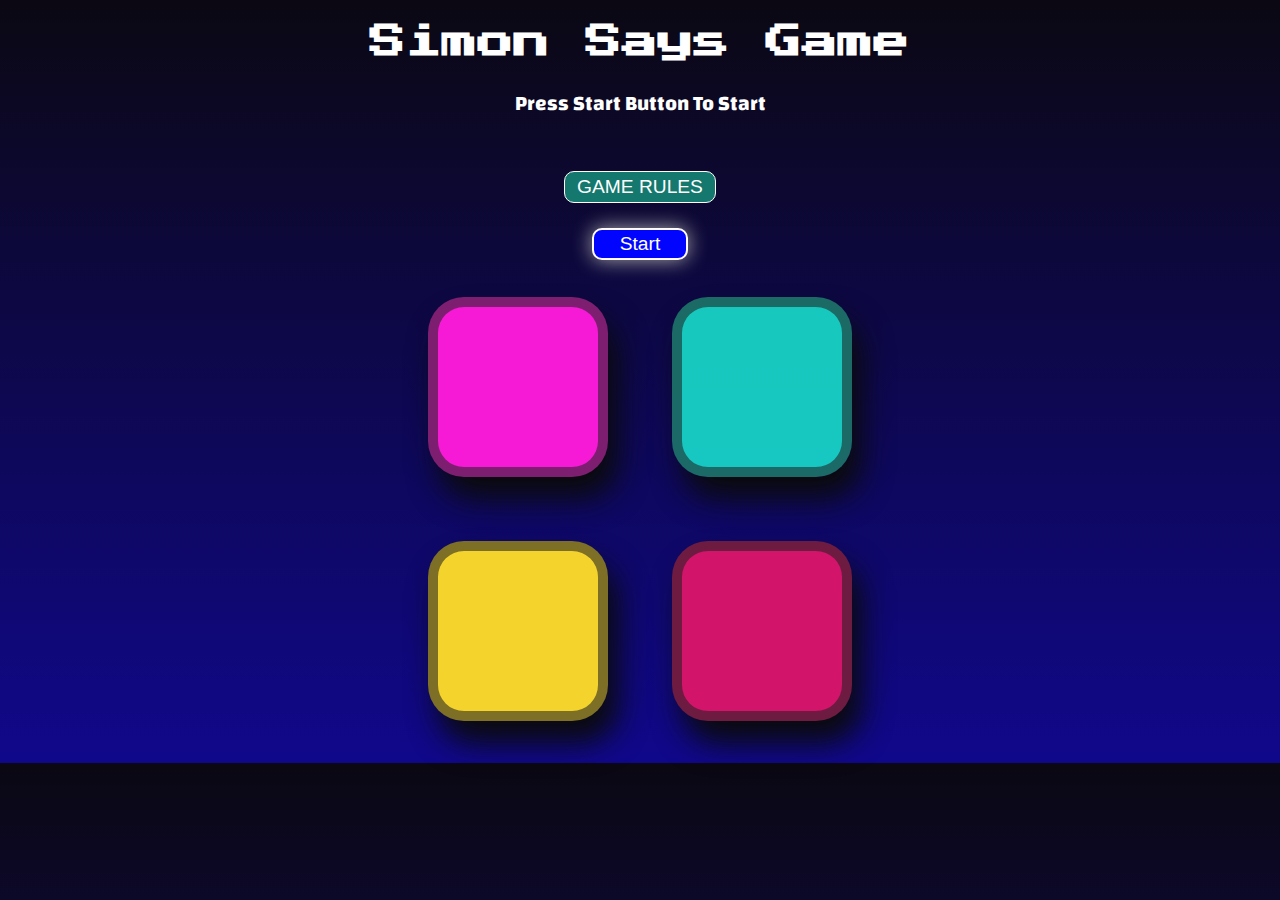
<file: index.html>
<!DOCTYPE html>
<html lang="en">

<head>
    <meta charset="UTF-8">
    <meta name="viewport" content="width=device-width, initial-scale=1.0">
    <title>Siman Say Game</title>
</head>
<link rel="stylesheet" href="style.css">
<link rel="preconnect" href="https://fonts.googleapis.com">
<link rel="preconnect" href="https://fonts.gstatic.com" crossorigin>
<link href="https://fonts.googleapis.com/css2?family=Press+Start+2P&display=swap" rel="stylesheet">
<link rel="preconnect" href="https://fonts.googleapis.com">
<link rel="preconnect" href="https://fonts.gstatic.com" crossorigin>
<link href="https://fonts.googleapis.com/css2?family=Changa:wght@300&family=Press+Start+2P&display=swap"
    rel="stylesheet">

<body class="body ">
    <audio class="endSound" controls src="./sounds/soundEndGame.mp3"></audio>
    <!-- <audio class="btnSound" controls src="./sounds/tabsound.mp3"></audio> -->
    <audio class="sbtnSound" controls src="./sounds/StartGame.wav"></audio>

    <h1 class="Gname">Simon Says Game</h1>
    <h2 class="level">Press Start Button To Start</h2>
    <form action="./assest/rule.html">
        <button class="rulebtn">GAME RULES</button>
    </form>
    <button class="start">Start</button>
    <div class="btn-container">
        <div class="line-one">
            <div class="btn red" type="button" id="red"></div>
            <div class="btn yellow" type="button" id="yellow"></div>
        </div>
        <div class="line-two">
            <div class="btn green" type="button" id="green"></div>
            <div class="btn purple" type="button" id="purple"></div>
        </div>
    </div>
    <h1 class="highscore"></h1>

    <script src="app.js"></script>
</body>

</html>
</file>
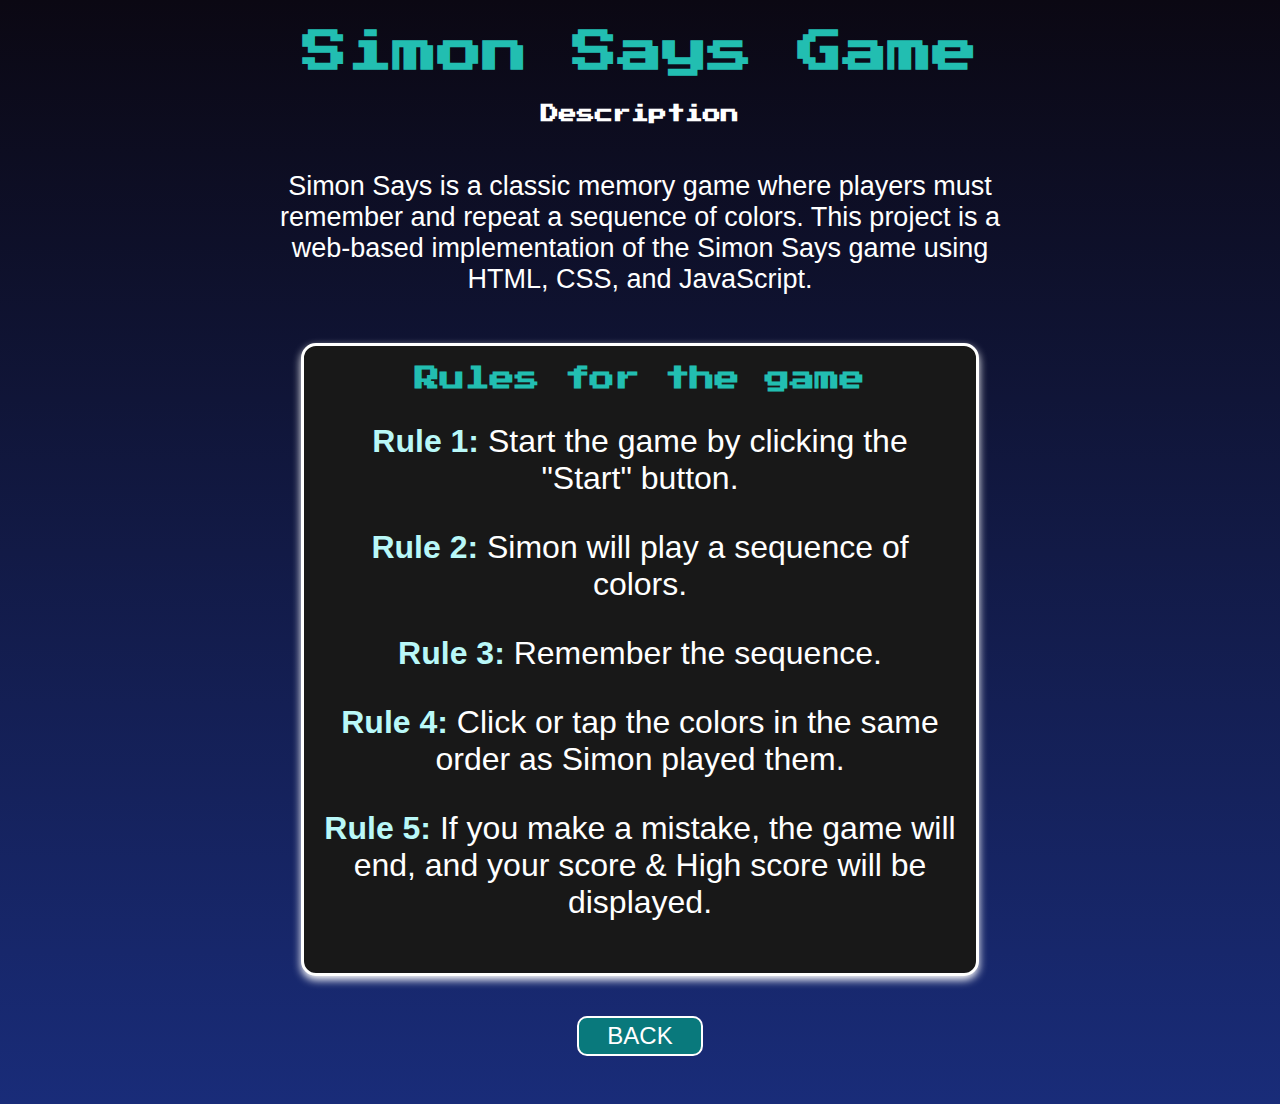
<file: assest/rule.html>
<!DOCTYPE html>
<html lang="en">

<head>
    <meta charset="UTF-8">
    <meta name="viewport" content="width=device-width, initial-scale=1.0">
    <title>Simon Say Game Rule</title>
    <link rel="stylesheet" href="../style.css">
    <link rel="preconnect" href="https://fonts.googleapis.com">
    <link rel="preconnect" href="https://fonts.gstatic.com" crossorigin>
    <link href="https://fonts.googleapis.com/css2?family=Press+Start+2P&display=swap" rel="stylesheet">
</head>

<body class="rule-body">
    <h1 class="rulesh1">Simon Says Game</h1>
    <div class="Description">
        <h3 class="head3">Description</h3>
        <p class="content">Simon Says is a classic memory game where players must remember and repeat a sequence of
            colors. This project is a web-based implementation of the Simon Says game using HTML, CSS, and JavaScript.
        </p>
    </div>
    <div class="rules">
        <h3 class="h3">Rules for the game</h3>
        <div class="rulelist">
            <p><b>Rule 1:</b>  Start the game by clicking the "Start" button.</p>
            <p><b>Rule 2:</b>  Simon will play a sequence of colors.</p>
            <p><b>Rule 3:</b>  Remember the sequence.</p>
            <p><b>Rule 4:</b>  Click or tap the colors in the same order as Simon played them.</p>
            <p><b>Rule 5:</b>  If you make a mistake, the game will end, and your score & High score will be displayed.</p>
        </div>
    </div>
    <form action="../">
        <button class="backbtn">BACK</button>
    </form>
</body>

</html>
</file>
<file: style.css>
body {
    text-align: center;
    /* background-color: black; */
    /* margin: 0;
    padding: 0; */
    /* background: url('img/bg3.jpg') no-repeat center center/cover; */

    /* background-position: center; */

    color: white;
}

.body {
    /* background: url('img/new2bg.jpg') no-repeat center center/cover; */
    background: linear-gradient(to bottom, #0b0813, #10088b);
    /* background-color: black; */
}


.btn {
    height: 8rem;
    width: 8rem;
    border-radius: 20%;
    border: 10px solid rgba(33, 33, 33, 0.564);
    margin: 2rem;
    padding: 1em;
    font-weight: 800;
    color: black;
    display: flex;
    justify-content: center;
    align-items: center;
    box-shadow: 10px 22px 30px rgb(11, 11, 11);

}

.btn>p {
    font-size: 2rem;
}

.red,
.green {
    margin-bottom: 4rem !important;

}

.btn-container {
    display: flex;
    justify-content: center;

    /* position: relative;
    top: 50px; */
}

.red {
    background-color: rgb(246 26 215);
}

.yellow {
    background-color: #f4d42c;
}

.green {
    background-color: #19ffdfc7;
}

.purple {
    background-color: rgb(210 20 106);
}


.flash {
    background-color: rgb(255, 253, 232);
    box-shadow: 2px 2px 10px red !important;
}

.userFlash {
    /* box-shadow: none; */
    box-shadow: 10px 10px 15px rgb(185, 179, 179);
    /* background-color: blue; */
    /* box-shadow: none !important; */

}

@media (max-width: 524px) {
    .btn {
        height: 5rem;
        width: 5rem;
        border-radius: 20%;
        border: 10px solid rgba(33, 33, 33, 0.564);
        margin: 1.4rem;
        padding: .5em;
        /* box-shadow: 2px 2px 10px rgb(255, 255, 255); */

    }

    .btn>p {
        font-size: 1.5rem;
    }

    .red,
    .green {
        margin-bottom: 2.48em !important;
    }
}

.start {
    height: 2rem;
    width: 6rem;
    background-color: rgb(1, 5, 253);
    color: rgb(255, 255, 255);
    border: 2px solid rgb(255, 251, 251);
    border-radius: 10px;
    font-size: 1.2rem;
    box-shadow: 0px 0px 20px rgb(170, 170, 170);
    margin: 5px;
}

.start:hover {
    box-shadow: 0px 0px 10px rgb(255, 255, 255);
}

.level {
    height: 50px;
    font-size: 1.3rem;
    font-family: 'changa';
}

.highscore {
    font-size: 1.8rem;
    color: white;
    margin: 10px;
}

.Gname {
    font-size: 36px;
    /* text-decoration: underline; */
    font-family: 'Press Start 2P';
}

audio {
    display: none;
}

/* rules styling */
.rulesh1 {
    font-size: 45px;
    font-family: 'Press Start 2P';
    color: rgb(34, 190, 177);
}

h3 {
    font-size: 2rem;
    margin: 0px;
}

.description {
    margin: 2rem;
}

.content {
    font-family: Arial, Helvetica, sans-serif;
    font-size: 27px;
    padding: 3rem;
    margin: 3rem;
    width: 60%;
    margin: auto;

}

.rules {
    box-shadow: 0 4px 8px rgb(255, 255, 255);
    border: 3px solid rgb(255, 255, 255);
    border-radius: 15px;
    width: 50%;
    margin: auto;
    padding: 20px;
    font-size: 2em;
    background-color: rgb(24, 24, 24);
}

.rulebtn {
    padding: .25rem .75rem;
    margin: 20px;
    background-color: rgb(21 120 110);
    color: rgb(255, 255, 255);
    font-size: 1.2rem;
    border: 1px solid white;
    border-radius: 10px;
}

.rulelist b {
    color: rgb(185, 248, 248);
    font-family: Arial, Helvetica, sans-serif;
}
.rulelist p{
    font-family:  sans-serif;
    
}

.rulebtn:hover {
    background-color: rgb(96, 95, 95);
    color: white;
}

.backbtn {
    padding: 0.25rem 1.75rem;
    margin: 40px;
    background-color:rgb(9, 121, 124);
    color: rgb(255, 255, 255);
    font-size: 1.5rem;
    border: 2px solid white;
    border-radius: 10px;
    /* color: black; */
}

.backbtn:hover {
    background-color: rgb(80, 79, 82);
}

.rule-body {
    /* padding: 1.5rem; */
    /* background-color: rgb(0, 0, 0); */
    background: linear-gradient(to bottom, #0b0813, #192c79);
}

.head3 {
    /* text-decoration: underline; */
    font-family: 'Press Start 2P';
    font-size:18px;
}

.h3 {
    /* text-decoration: underline; */
    /* background-color:rgb(22 234 185); */
    /* border-radius: 10px; */
    /* padding:5px; */
    font-family: 'Press Start 2P';
    font-size: 25px;
    color: rgb(34, 190, 177);
}
</file>
